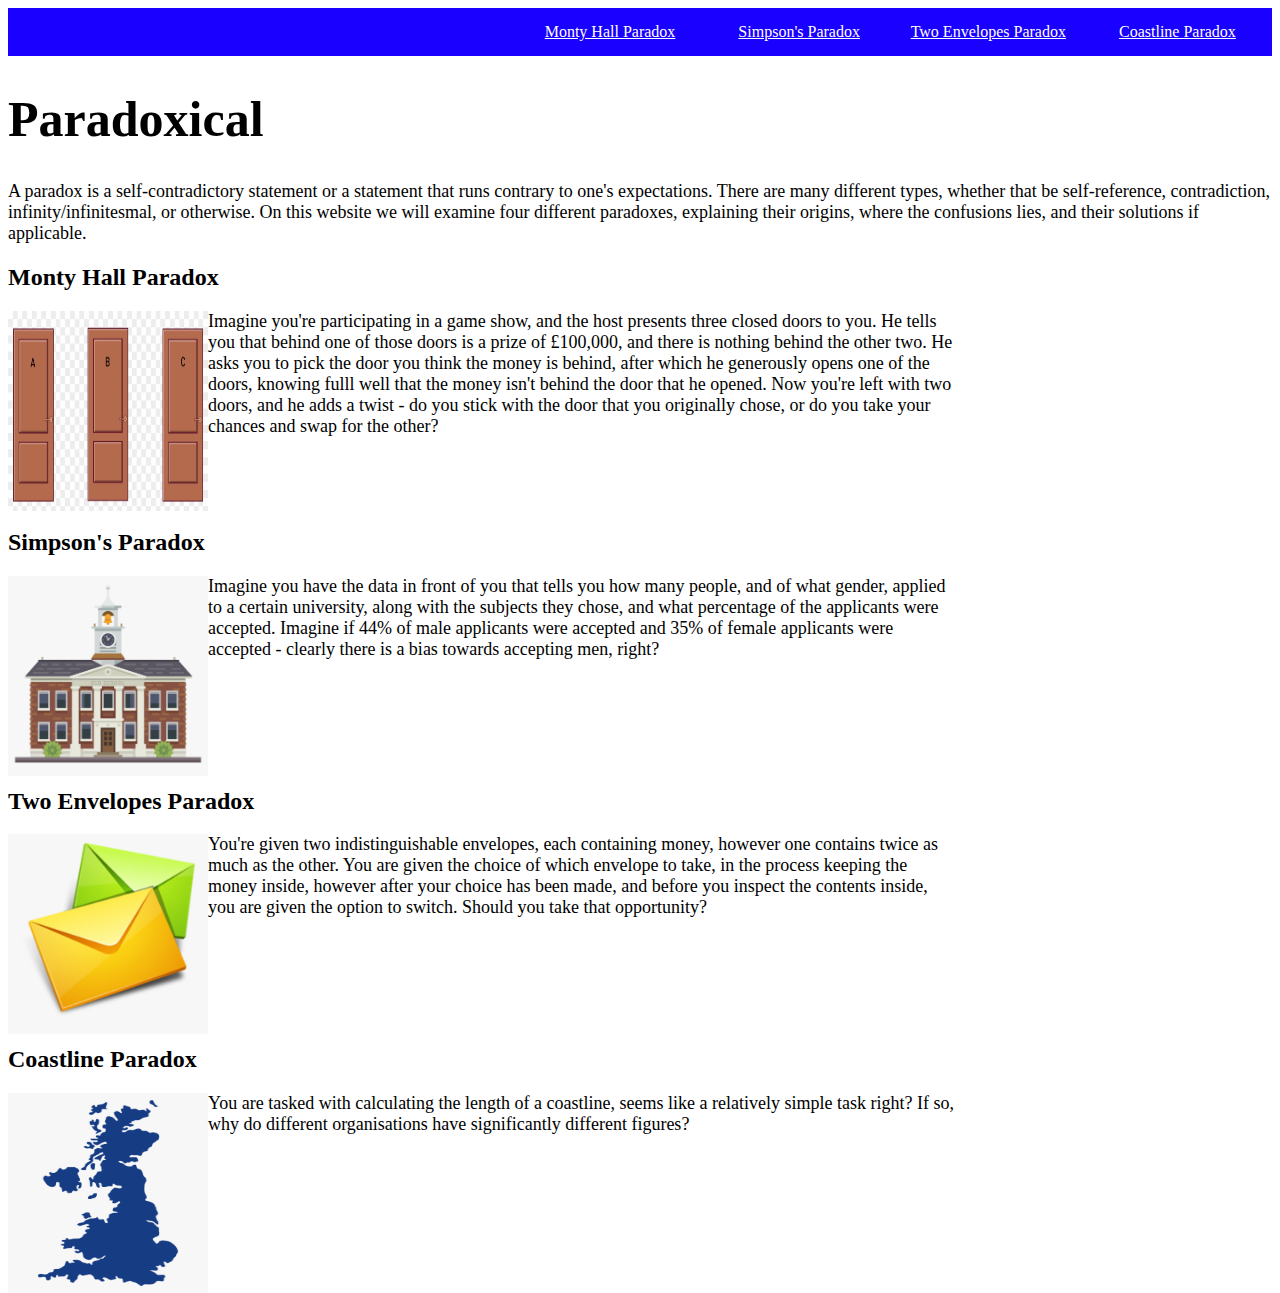
<file: index.html>
<!DOCTYPE html>
<html lang="en">

<head>
    <meta charset="UTF-8">
    <link rel="stylesheet" href="finished.css">
    <title>Paradoxical - Home Page</title>
</head>

<body>

    <div class="container">
        <div class="box box1"> </div>
        <div class="box box2"> <a href="montyhall.html" style="color:white">Monty Hall Paradox</a> </div>
        <div class="box box3"> <a href="simpsons.html" style="color:white">Simpson's Paradox</a> </div>
        <div class="box box4"> <a href="twoenvelopes.html" style="color: white;">Two Envelopes Paradox</a> </div>
        <div class="box box5"> <a href="coastline.html" style="color: white">Coastline Paradox</a> </div>
        
    </div>



    <h1 style="font-size: 50px;">Paradoxical</h1>

    <!-- Define paradox here -->
    <div>
    <p style="font-size: 18px;">A paradox is a self-contradictory statement or a statement that runs contrary to one's expectations. There are
        many different types, whether that be self-reference, contradiction, infinity/infinitesmal, or otherwise. On
        this website we will examine four different paradoxes, explaining their origins, where the confusions lies, and
        their solutions if applicable.</p>
    </div>

    <!-- Paradox 1 -->
    <div>
    <h2>Monty Hall Paradox</h2>
    <img src="three-doors.png" alt="three doors that represent the monty hall problem" ALIGN="left" width="200" height="200">
    <p style="font-size: 18px; width:75%">Imagine you're participating in a game show, and the host presents three closed doors to you. He tells you that
        behind one of those doors is a prize of £100,000, and there is nothing behind the other two. He asks you to pick
        the door you think the money is behind, after which he generously opens one of the doors, knowing fulll well
        that the money isn't behind the door that he opened. Now you're left with two doors, and he adds a twist - do
        you stick with the door that you originally chose, or do you take your chances and swap for the other? </p>
    </div>

    <!-- Paradox 2 -->
    <div>
   
    <br>
    <br>
    <br>
    <h2>Simpson's Paradox</h2>
    <img src="university.png" alt="a university used in the example description" ALIGN="left" width="200" height="200">
    <p style="font-size: 18px; width: 75%">Imagine you have the data in front of you that tells you how many people, and of what gender, applied to a
        certain university, along with the subjects they chose, and what percentage of the applicants were accepted.
        Imagine if 44% of male applicants were accepted and 35% of female applicants were accepted - clearly there is a
        bias towards accepting men, right?</p>
    </div>

    <!-- Paradox 3 -->
    <div>

    <br>
    <br>
    <br>
    <br>
    <br>
    <h2>Two Envelopes Paradox</h2>
    <img src="envelopes.png" alt="two envelopes that are key in the paradox" ALIGN="left" width="200" height="200">
    <p style="font-size: 18px; width: 75%">You're given two indistinguishable envelopes, each containing money, however one contains twice as much as the
        other. You are given the choice of which envelope to take, in the process keeping the money inside, however
        after your choice has been made, and before you inspect the contents inside, you are given the option to switch.
        Should you take that opportunity?</p>
    </div>

    <!-- Paradox 4 -->
    <div>

    <br>
    <br>
    <br>
    <br>
    <br>
    <h2>Coastline Paradox</h2>
    <img src="britain.png" alt="a picture of the island of britain" ALIGN="left" width="200" height="200">
    <p style="font-size: 18px; width: 75%">You are tasked with calculating the length of a coastline, seems like a relatively simple task right? If so, why
        do different organisations have significantly different figures?</p>
    </div>

</body>

</html>
</file>
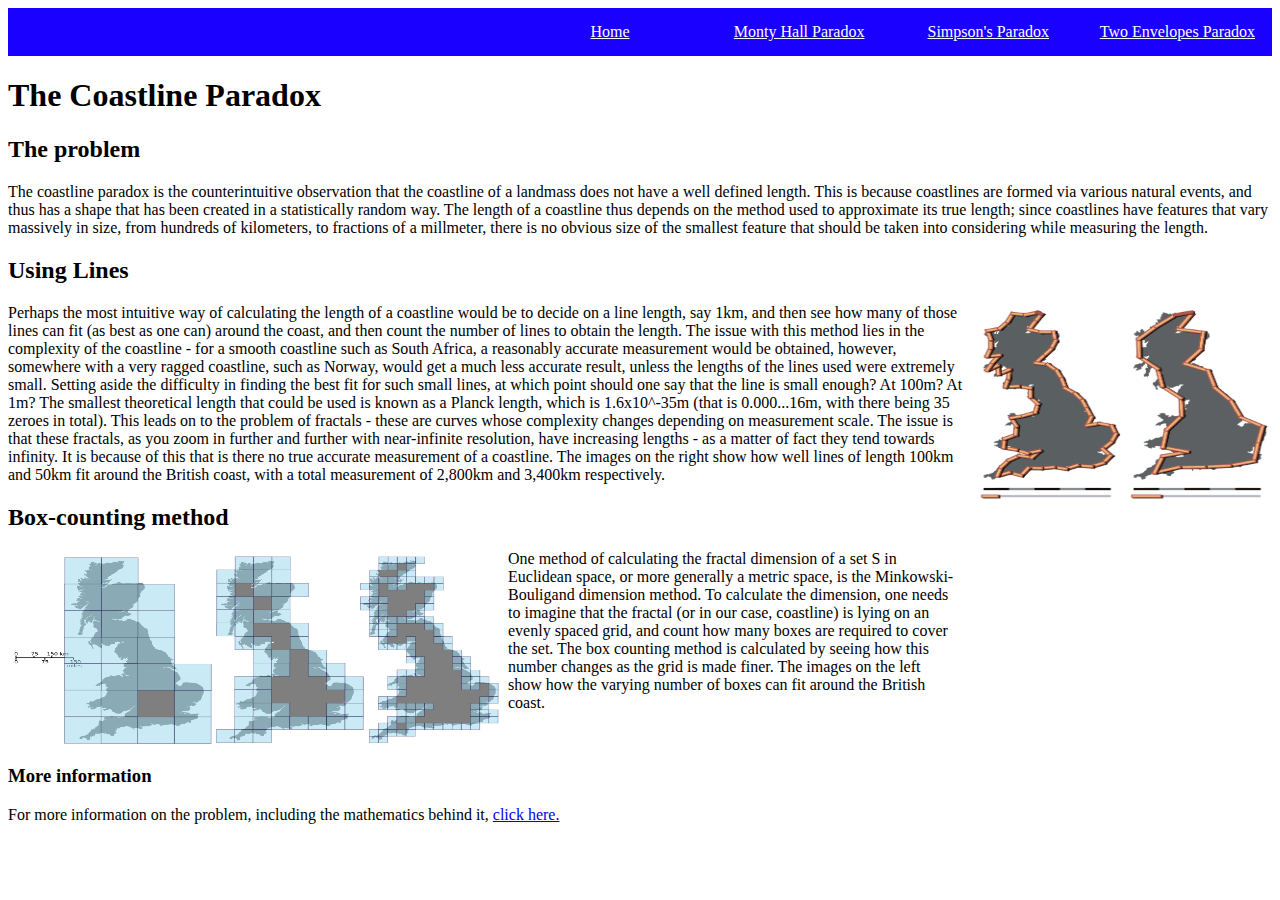
<file: coastline.html>
<!DOCTYPE html>
<html lang="en">

<head>
    <meta charset="UTF-8">
    <link rel="stylesheet" href="finished.css">
    <title>Paradoxical - Home Page</title>
</head>

<body>

    <div class="container">
        <div class="box box1"> </div>
        <div class="box box2"> <a href="index.html" style="color: white">Home</a> </div>
        <div class="box box3"> <a href="montyhall.html" style="color:white">Monty Hall Paradox</a> </div>
        <div class="box box4"> <a href="simpsons.html" style="color:white">Simpson's Paradox</a> </div>
        <div class="box box5"> <a href="twoenvelopes.html" style="color: white;">Two Envelopes Paradox</a> </div>

    </div>

    <div>
        <h1>The Coastline Paradox</h1>
    </div>

    <div>
        <h2>The problem</h2>
        <p> The coastline paradox is the counterintuitive observation that the coastline of a landmass does not have a
            well defined length. This is because coastlines are formed via various natural events, and thus has a shape
            that has been created in a statistically random way. The length of a coastline thus depends on the method
            used to approximate its true length; since coastlines have features that vary massively in size, from
            hundreds of kilometers, to fractions of a millmeter, there is no obvious size of the smallest feature that
            should be taken into considering while measuring the length. </p>
    </div>

    <div>
        <h2>Using Lines</h2>
        <img src="coastline_100km.png" alt="british coastline divided into 50km lines" ALIGN="right" width="150"
            height="200">
        <img src="coastline_50km.png" alt="british coastline divided into 100km lines" ALIGN="right" width="150"
            height="200">
        <p>Perhaps the most intuitive way of calculating the length of a coastline would be to decide on a line length,
            say 1km, and then see how many of those lines can fit (as best as one can) around the coast, and then count
            the number of lines to obtain the length. The issue with this method lies in the complexity of the coastline
            - for a smooth coastline such as South Africa, a reasonably accurate measurement would be obtained, however,
            somewhere with a very ragged coastline, such as Norway, would get a much less accurate result, unless the
            lengths of the lines used were extremely small. Setting aside the difficulty in finding the best fit for
            such small lines, at which point should one say that the line is small enough? At 100m? At 1m? The smallest
            theoretical length
            that could be used is known as a Planck length, which is 1.6x10^-35m (that is 0.000...16m, with there being
            35 zeroes in total). This leads on to the problem of
            fractals - these are curves whose complexity changes depending on measurement scale. The issue is that these
            fractals, as you zoom in further and further with near-infinite resolution, have increasing lengths - as a
            matter of fact they tend towards infinity. It is because of this that is there no true accurate measurement
            of a coastline. The images on the right show how well lines of length 100km and 50km fit around the British
            coast, with a total measurement of 2,800km and 3,400km respectively. </p>
    </div>

    <div>
        <h2>Box-counting method</h2>
        <img src="britain_box.png" alt="british coastline divided into boxes" ALIGN="left" width="500" height="200">
        <p style="width:75%">One method of calculating the fractal dimension of a set S in Euclidean space, or more
            generally a metric
            space, is the Minkowski-Bouligand dimension method. To calculate the dimension, one needs to imagine that
            the fractal (or in our case, coastline) is lying on an evenly spaced grid, and count how many boxes are
            required to cover the set. The box counting method is calculated by seeing how this number changes as the
            grid is made finer. The images on the left show how the varying number of boxes can fit around the British
            coast.</p>
    </div>
    <br>

    <div>
        <h3>More information</h3>
        <p>For more information on the problem, including the mathematics behind it, <a
                href="https://en.wikipedia.org/wiki/Coastline_paradox" target="_blank">click here.</a></p>
        <div></div>
</body>
</file>
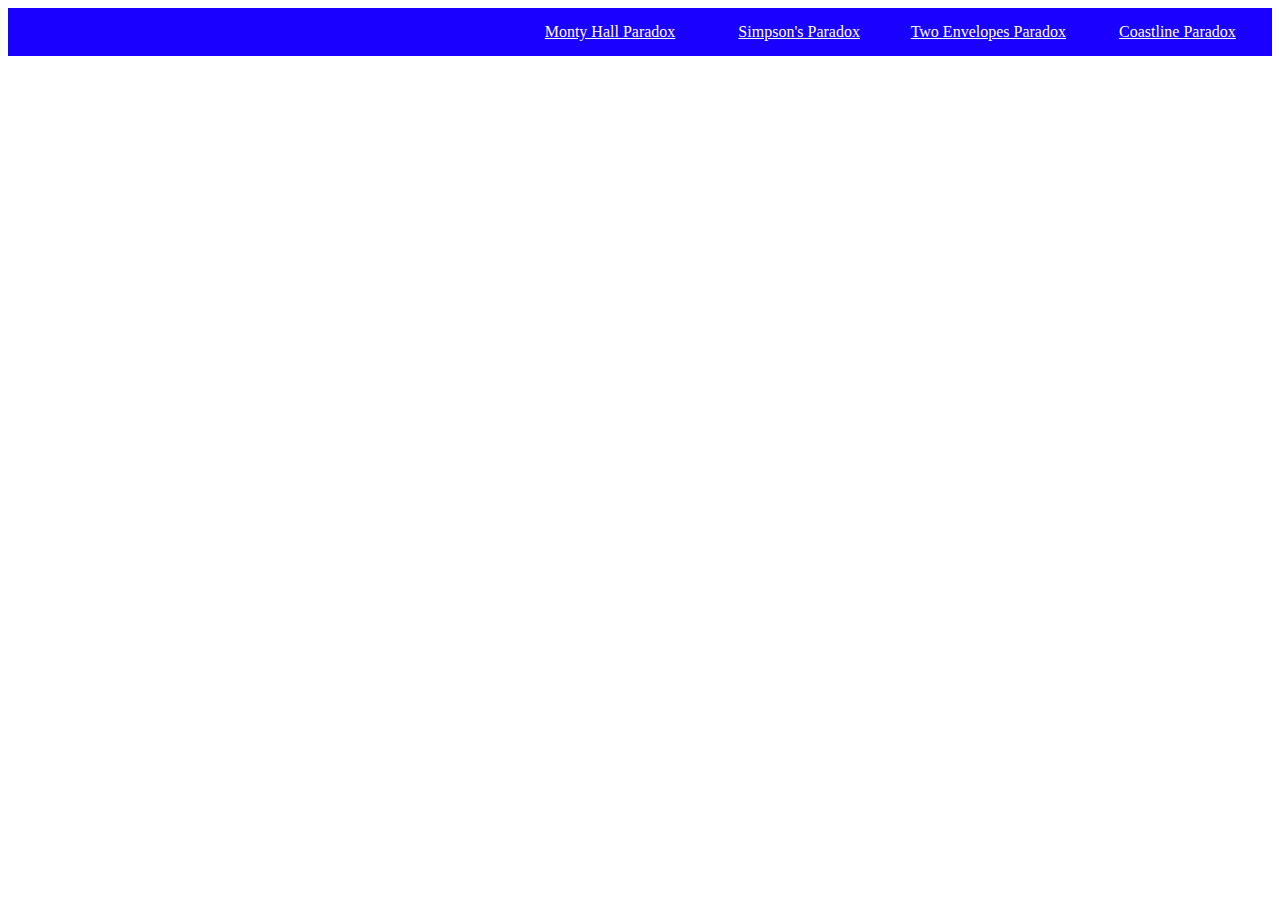
<file: index2.html>
<!DOCTYPE html>
<html lang="en">
<head>
    <meta charset="UTF-8">
    <link rel="stylesheet" href="finished.css">
    <title>1 - Flexbox</title>
</head>
<body>
    <div class="container">
        <div class="box box1"> </div>
        <div class="box box2"> <a href="montyhall.html" style="color:white">Monty Hall Paradox</a> </div>
        <div class="box box3"> <a href="simpsons.html" style="color:white">Simpson's Paradox</a> </div>
        <div class="box box4"> <a href="twoenvelopes.html" style="color: white;">Two Envelopes Paradox</a> </div>
        <div class="box box5"> <a href="coastline.html" style="color: white">Coastline Paradox</a> </div>
        
    </div>

    

</body>
</html>
</file>
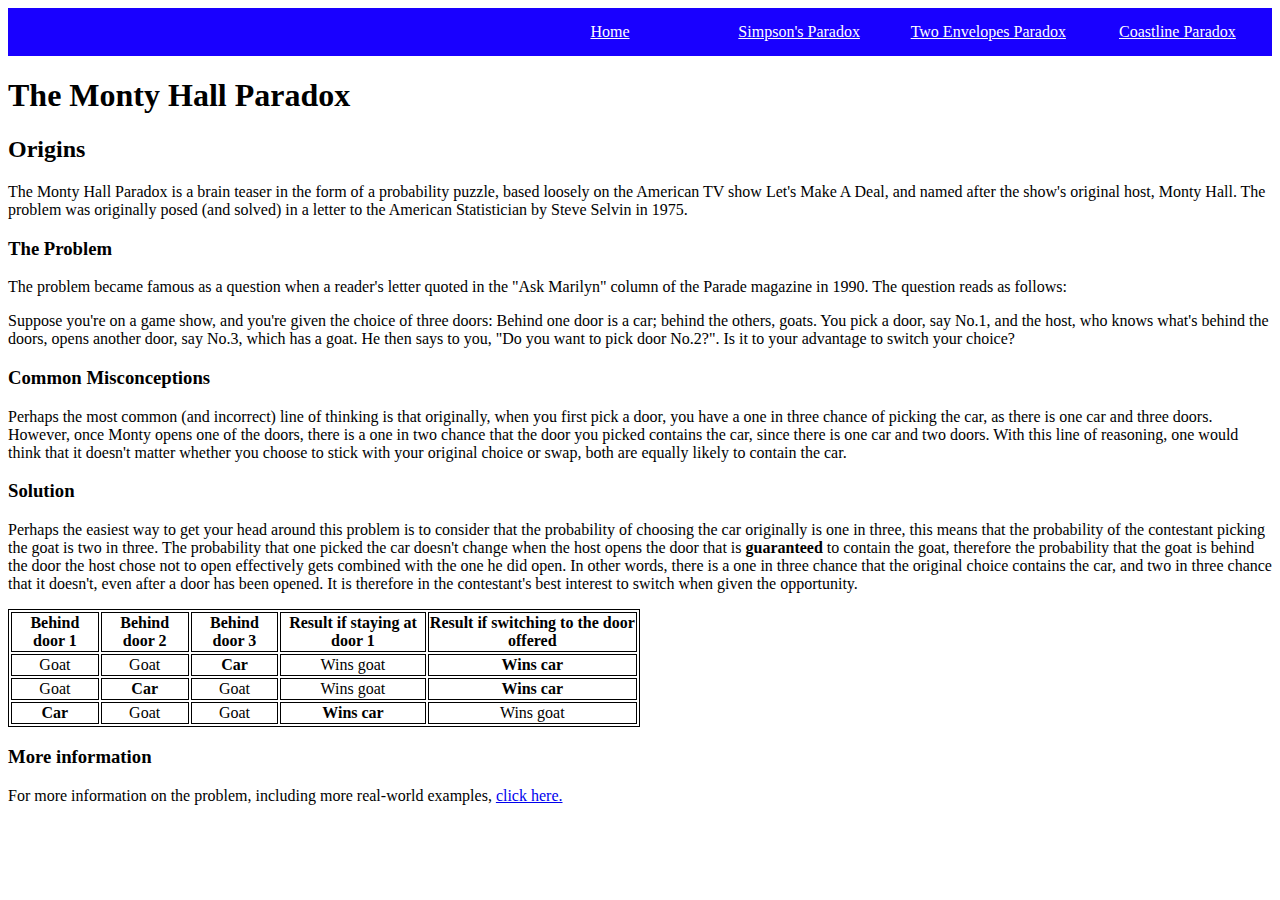
<file: montyhall.html>
<!DOCTYPE html>
<html lang="en">

<head>
    <meta charset="UTF-8">
    <link rel="stylesheet" href="finished.css">
    <title>Paradoxical - Home Page</title>
</head>

<style>
    table,
    th,
    td {
        border: 1px solid black;
    }
</style>
</head>

<body>

    <body>

        <div class="container">
            <div class="box box1"> </div>
            <div class="box box2"> <a href="index.html" style="color:white">Home</a> </div>
            <div class="box box3"> <a href="simpsons.html" style="color:white">Simpson's Paradox</a> </div>
            <div class="box box4"> <a href="twoenvelopes.html" style="color: white;">Two Envelopes Paradox</a> </div>
            <div class="box box5"> <a href="coastline.html" style="color: white">Coastline Paradox</a> </div>

        </div>

        <div>
            <h1>The Monty Hall Paradox</h1>
        </div>

        <div>
            <h2>Origins</h2>
            <p>The Monty Hall Paradox is a brain teaser in the form of a probability puzzle, based loosely on the
                American
                TV show Let's Make A Deal, and named after the show's original host, Monty Hall. The problem was
                originally
                posed (and solved) in a letter to the American Statistician by Steve Selvin in 1975.
            </p>
        </div>

        <div>
            <div>
                <h3>The Problem</h3>
                <p>The problem became famous as a question when a reader's letter quoted in the "Ask Marilyn" column of
                    the
                    Parade magazine in 1990. The question reads as follows:</p>
                <p>Suppose you're on a game show, and you're given the choice of three doors: Behind one door is a car;
                    behind
                    the others, goats. You pick a door, say No.1, and the host, who knows what's behind the doors, opens
                    another
                    door, say No.3, which has a goat. He then says to you, "Do you want to pick door No.2?". Is it to
                    your
                    advantage to switch your choice?</p>
            </div>
            <div>
                <h3>Common Misconceptions</h3>
                <p>Perhaps the most common (and incorrect) line of thinking is that originally, when you first pick a
                    door,
                    you
                    have a one in three chance of picking the car, as there is one car and three doors. However, once
                    Monty
                    opens one of the doors, there is a one in two chance that the door you picked contains the car,
                    since
                    there
                    is one car and two doors. With this line of reasoning, one would think that it doesn't matter
                    whether
                    you
                    choose to stick with your original choice or swap, both are equally likely to contain the car.</p>
            </div>

            <div>
                <h3>Solution</h3>
                <p>Perhaps the easiest way to get your head around this problem is to consider that the probability of
                    choosing the car originally is one in three, this means that the probability of the contestant
                    picking
                    the goat is
                    two in three. The probability that one picked the car doesn't change when the host opens the door
                    that
                    is <b>guaranteed</b> to contain the goat, therefore the probability that the goat is behind the door
                    the host chose not to open effectively gets combined with the one he did open. In other words, there
                    is
                    a one in three chance that the original choice contains the car, and two in three chance that it
                    doesn't, even after a door has been opened. It is therefore in the contestant's best interest to
                    switch
                    when given the opportunity.</p>

                <table style="width:50%">
                    <tr>
                        <th>Behind door 1</th>
                        <th>Behind door 2</th>
                        <th>Behind door 3</th>
                        <th>Result if staying at door 1</th>
                        <th>Result if switching to the door offered</th>
                    </tr>
                    <tr>
                        <td style="text-align:center">Goat</td>
                        <td style="text-align:center">Goat</td>
                        <td style="text-align:center"><b>Car</b></td>
                        <td style="text-align:center">Wins goat</td>
                        <td style="text-align:center"><b>Wins car</b></td>
                    </tr>
                    <tr>
                        <td style="text-align:center">Goat</td>
                        <td style="text-align:center"><b>Car</b></td>
                        <td style="text-align:center">Goat</td>
                        <td style="text-align:center">Wins goat</td>
                        <td style="text-align:center"><b>Wins car</b></td>
                    </tr>
                    <tr>
                        <td style="text-align:center"><b>Car</b></td>
                        <td style="text-align:center">Goat</td>
                        <td style="text-align:center">Goat</td>
                        <td style="text-align:center"><b>Wins car</b></td>
                        <td style="text-align:center">Wins goat</td>
                    </tr>
                </table>
            </div>

            <div>
                <h3>More information</h3>
                <p>For more information on the problem, including more real-world examples, <a
                        href="https://en.wikipedia.org/wiki/Monty_Hall_problem" target="_blank">click here.</a></p>
            </div>

        </div>


    </body>
</file>
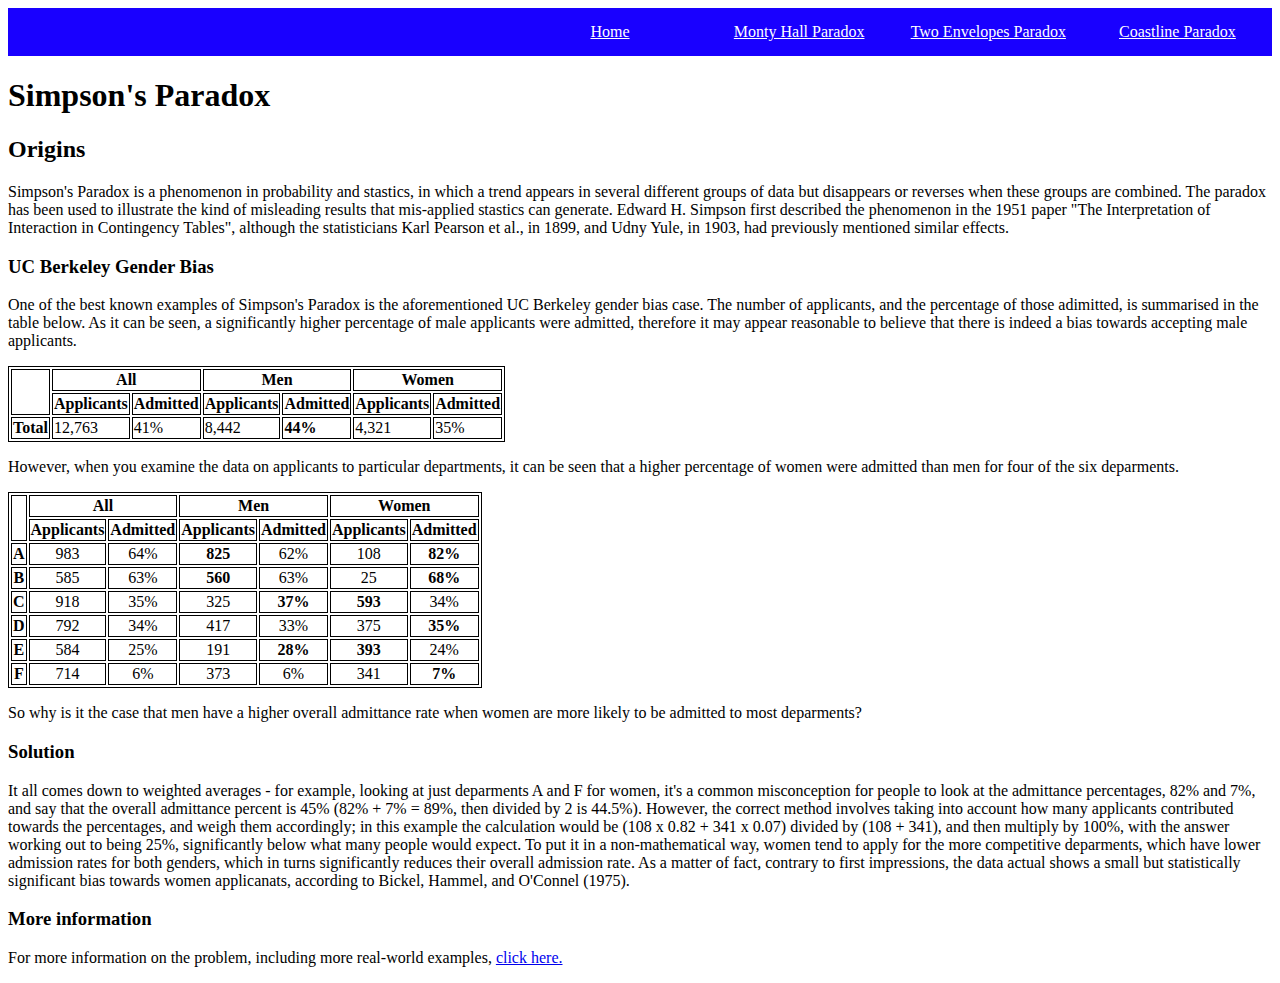
<file: simpsons.html>
<!DOCTYPE html>
<html lang="en">

<head>
    <meta charset="UTF-8">
    <link rel="stylesheet" href="finished.css">
    <title>Paradoxical - Home Page</title>
</head>

<style>
    table,
    th,
    td {
        border: 1px solid black;
    }
</style>
</head>

<body>

    <body>

        <div class="container">
            <div class="box box1"> </div>
            <div class="box box2"> <a href="index.html" style="color:white">Home</a> </div>
            <div class="box box3"> <a href="montyhall.html" style="color:white">Monty Hall Paradox</a> </div>
            <div class="box box4"> <a href="twoenvelopes.html" style="color: white;">Two Envelopes Paradox</a> </div>
            <div class="box box5"> <a href="coastline.html" style="color: white">Coastline Paradox</a> </div>

        </div>


        <div>
            <h1>Simpson's Paradox</h1>
        </div>

        <div>
            <h2>Origins</h2>
            <p>Simpson's Paradox is a phenomenon in probability and stastics, in which a trend appears in several
                different
                groups of data but disappears or reverses when these groups are combined. The paradox has been used to
                illustrate the kind of misleading results that mis-applied stastics can generate. Edward H. Simpson
                first
                described the phenomenon in the 1951 paper "The Interpretation of Interaction in Contingency Tables",
                although the statisticians Karl Pearson et al., in 1899, and Udny Yule, in 1903, had previously
                mentioned
                similar effects.
            </p>
        </div>

            <div>
                <h3>UC Berkeley Gender Bias</h3>
                <p>One of the best known examples of Simpson's Paradox is the aforementioned UC Berkeley gender bias
                    case. The number of applicants, and the percentage of those adimitted, is summarised in the table
                    below. As it can be seen, a significantly higher percentage of male applicants were admitted,
                    therefore it may appear reasonable to believe that there is indeed a bias towards accepting male
                    applicants.</p>

                <table>
                    <col>
                    <colgroup span="2"></colgroup>
                    <colgroup span="2"></colgroup>
                    <tr>
                        <td rowspan="2"></td>
                        <th colspan="2" scope="colgroup">All</th>
                        <th colspan="2" scope="colgroup">Men</th>
                        <th colspan="2" scope="colgroup">Women</th>
                    </tr>
                    <tr>
                        <th scope="col">Applicants</th>
                        <th scope="col">Admitted</th>
                        <th scope="col">Applicants</th>
                        <th scope="col">Admitted</th>
                        <th scope="col">Applicants</th>
                        <th scope="col">Admitted</th>

                    </tr>
                    <tr>
                        <th scope="row">Total</th>
                        <td>12,763</td>
                        <td>41%</td>
                        <td>8,442</td>
                        <td><b>44%</b></td>
                        <td>4,321</td>
                        <td>35%</td>
                    </tr>
                </table>

                <p>However, when you examine the data on applicants to particular departments, it can be seen that a
                    higher percentage of women were admitted than men for four of the six deparments.</p>


                <table>
                    <col>
                    <colgroup span="2"></colgroup>
                    <colgroup span="2"></colgroup>
                    <tr>
                        <td rowspan="2"></td>
                        <th colspan="2" scope="colgroup">All</th>
                        <th colspan="2" scope="colgroup">Men</th>
                        <th colspan="2" scope="colgroup">Women</th>
                    </tr>
                    <tr>
                        <th scope="col">Applicants</th>
                        <th scope="col">Admitted</th>
                        <th scope="col">Applicants</th>
                        <th scope="col">Admitted</th>
                        <th scope="col">Applicants</th>
                        <th scope="col">Admitted</th>

                    </tr>
                    <tr>
                        <th scope="row">A</th>
                        <td style="text-align:center">983</td>
                        <td style="text-align:center">64%</td>
                        <td style="text-align:center"><b>825</b></td>
                        <td style="text-align:center">62%</td>
                        <td style="text-align:center">108</td>
                        <td style="text-align:center"><b>82%</b></td>
                    </tr>
                    <tr>
                        <th scope="row">B</th>
                        <td style="text-align:center">585</td>
                        <td style="text-align:center">63%</td>
                        <td style="text-align:center"><b>560</b></td>
                        <td style="text-align:center">63%</td>
                        <td style="text-align:center">25</td>
                        <td style="text-align:center"><b>68%</b></td>
                    </tr>
                    <tr>
                        <th scope="row">C</th>
                        <td style="text-align:center">918</td>
                        <td style="text-align:center">35%</td>
                        <td style="text-align:center">325</td>
                        <td style="text-align:center"><b>37%</b></td>
                        <td style="text-align:center"><b>593</b></td>
                        <td style="text-align:center">34%</td>
                    </tr>
                    <tr>
                        <th scope="row">D</th>
                        <td style="text-align:center">792</td>
                        <td style="text-align:center">34%</td>
                        <td style="text-align:center">417</td>
                        <td style="text-align:center">33%</td>
                        <td style="text-align:center">375</td>
                        <td style="text-align:center"><b>35%</b></td>
                    </tr>
                    <tr>
                        <th scope="row">E</th>
                        <td style="text-align:center">584</td>
                        <td style="text-align:center">25%</td>
                        <td style="text-align:center">191</td>
                        <td style="text-align:center"><b>28%</b></td>
                        <td style="text-align:center"><b>393</b></td>
                        <td style="text-align:center">24%</td>
                    </tr>
                    <tr>
                        <th scope="row">F</th>
                        <td style="text-align:center">714</td>
                        <td style="text-align:center">6%</td>
                        <td style="text-align:center">373</td>
                        <td style="text-align:center">6%</td>
                        <td style="text-align:center">341</td>
                        <td style="text-align:center"><b>7%</b></td>
                    </tr>
                </table>

                <p>So why is it the case that men have a higher overall admittance rate when women are more likely to be
                    admitted to most deparments? </p>
            </div>



            <div>
                <h3>Solution</h3>
                <p>It all comes down to weighted averages - for example, looking at just deparments A and F for women,
                    it's a common misconception for people to look at the admittance percentages, 82% and 7%, and say
                    that the overall admittance percent is 45% (82% + 7% = 89%, then divided by 2 is 44.5%). However,
                    the correct method involves taking into account how many applicants contributed towards the
                    percentages, and weigh them accordingly; in this example the calculation would be (108 x 0.82 + 341
                    x 0.07) divided by (108 + 341), and then multiply by 100%, with the answer working out to being 25%,
                    significantly below what many people would expect. To put it in a non-mathematical way, women tend
                    to apply for the more competitive deparments, which have lower admission rates for both genders,
                    which in turns significantly reduces their overall admission rate. As a matter of fact, contrary to
                    first impressions, the data actual shows a small but statistically significant bias towards women
                    applicanats, according to Bickel, Hammel, and O'Connel (1975).</p>
            </div>
            <div>
                <h3>More information</h3>
                <p>For more information on the problem, including more real-world examples, <a
                        href="https://en.wikipedia.org/wiki/Simpson%27s_paradox" target="_blank">click here.</a></p>
            </div>


    </body>
</file>
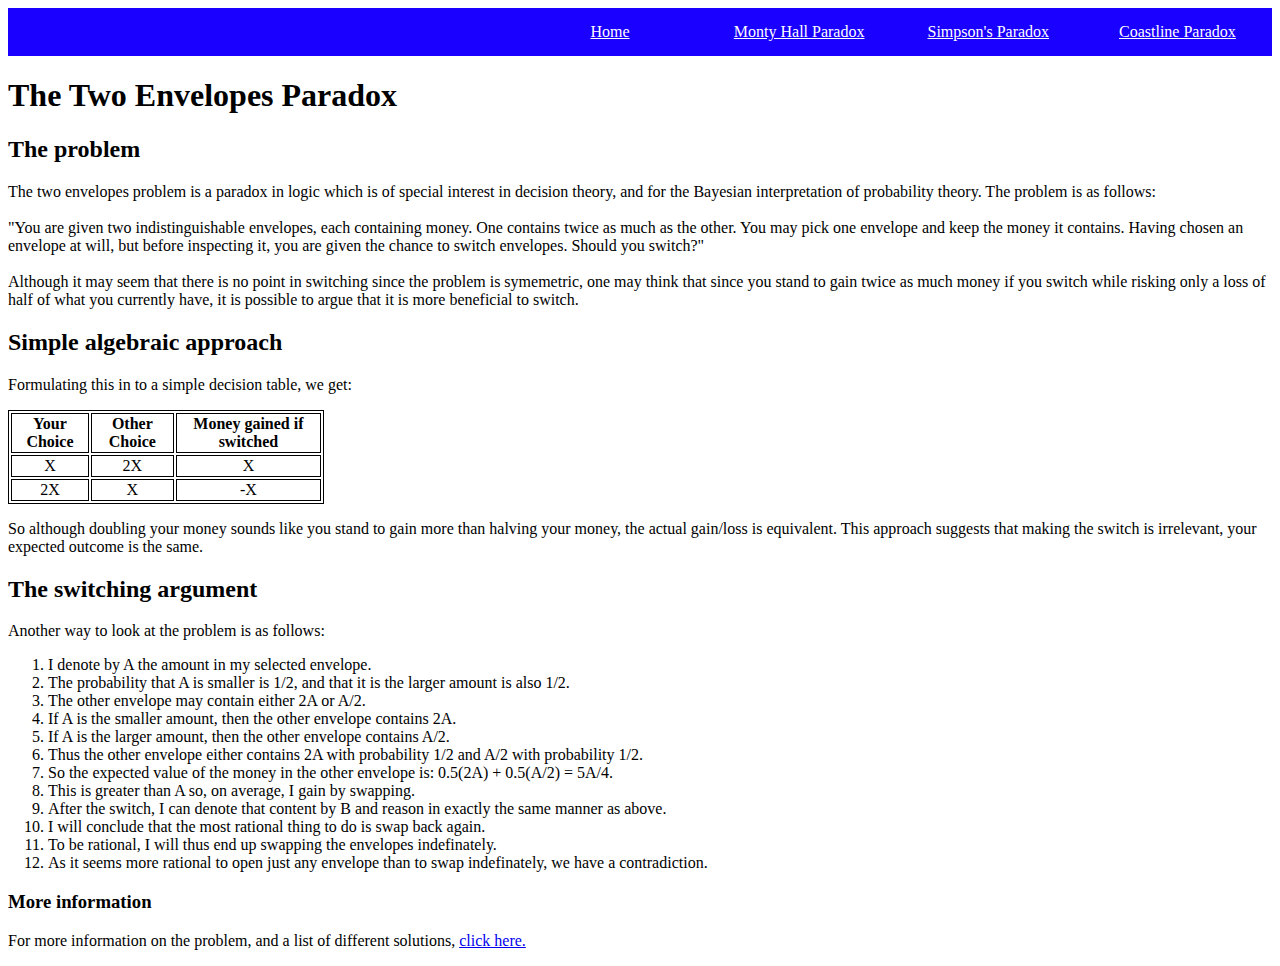
<file: twoenvelopes.html>
<!DOCTYPE html>
<html lang="en">

<head>
    <meta charset="UTF-8">
    <link rel="stylesheet" href="finished.css">
    <title>Paradoxical - Home Page</title>
    <style>
        table,
        th,
        td {
            border: 1px solid black;
        }
    </style>
</head>

<body>

    <div class="container">
        <div class="box box1"> </div>
        <div class="box box2"> <a href="index.html" style="color:white">Home</a> </div>
        <div class="box box3"> <a href="montyhall.html" style="color:white">Monty Hall Paradox</a> </div>
        <div class="box box4"> <a href="simpsons.html" style="color:white">Simpson's Paradox</a> </div>
        <div class="box box5"> <a href="coastline.html" style="color: white">Coastline Paradox</a> </div>

    </div>




    <div>
        <h1>The Two Envelopes Paradox</h1>
    </div>

    <div>
        <h2>The problem</h2>
        <p>The two envelopes problem is a paradox in logic which is of special interest in decision theory, and for the
            Bayesian interpretation of probability theory. The problem is as follows: <br>
            <br>

            "You are given two indistinguishable envelopes, each containing money. One contains twice as much as the
            other. You may pick one envelope and keep the money it contains. Having chosen an envelope at will, but
            before inspecting it, you are given the chance to switch envelopes. Should you switch?"
            <br>
            <br>
            Although it may seem that there is no point in switching since the problem is symemetric, one may think that
            since you stand to gain twice as much money if you switch while risking only a loss of half of what you
            currently have, it is possible to argue that it is more beneficial to switch.
        </p>
    </div>

    <div>
        <h2>Simple algebraic approach</h2>
        <p>Formulating this in to a simple decision table, we get:</p>

        <table style="width:25%">
            <tr>
                <th>Your Choice</th>
                <th>Other Choice</th>
                <th>Money gained if switched</th>

            </tr>
            <tr>
                <td style="text-align:center">X</td>
                <td style="text-align:center">2X</td>
                <td style="text-align:center">X</td>
            </tr>
            <tr>
                <td style="text-align:center">2X</td>
                <td style="text-align:center">X</td>
                <td style="text-align:center">-X</td>
            </tr>
        </table>
        <p>So although doubling your money sounds like you stand to gain more than halving your money, the actual
            gain/loss is equivalent. This approach suggests that making the switch is irrelevant, your expected outcome
            is the same.</p>
    </div>

    <div>
        <h2>The switching argument</h2>
        <p>Another way to look at the problem is as follows:
        <ol>
            <li>I denote by A the amount in my selected envelope.</li>
            <li>The probability that A is smaller is 1/2, and that it is the larger amount is also 1/2.</li>
            <li>The other envelope may contain either 2A or A/2.</li>
            <li>If A is the smaller amount, then the other envelope contains 2A.</li>
            <li>If A is the larger amount, then the other envelope contains A/2.</li>
            <li>Thus the other envelope either contains 2A with probability 1/2 and A/2 with probability 1/2.</li>
            <li>So the expected value of the money in the other envelope is: 0.5(2A) + 0.5(A/2) = 5A/4.</li>
            <li>This is greater than A so, on average, I gain by swapping.</li>
            <li>After the switch, I can denote that content by B and reason in exactly the same manner as above.</li>
            <li>I will conclude that the most rational thing to do is swap back again.</li>
            <li>To be rational, I will thus end up swapping the envelopes indefinately.</li>
            <li>As it seems more rational to open just any envelope than to swap indefinately, we have a contradiction.
            </li>
        </ol>
        </p>
    </div>

    <div>
    <h3>More information</h3>
    <p>For more information on the problem, and a list of different solutions, <a
            href="https://en.wikipedia.org/wiki/Two_envelopes_problem" target="_blank">click here.</a></p>
    </div>
        </body>
</file>
<file: finished.css>
@import url('https://fonts.googleapis.com/css?family=Montserrat+Alternates:900');

* {
    box-sizing: border-box;
}
.box {
    color:white;
    font-size: 16px;
    /* font-family: 'Montserrat Alternates', sans-serif; */
    text-align: center;
    padding:15px;
    flex: 1;


  
}
  
  .box1 { background:#1900ff; flex: 3;}
  .box2 { background:#1900ff;}
  .box3 { background:#1900ff;}
  .box4 { background:#1900ff;}
  .box5 { background:#1900ff;}


.container {
    display: flex;
    flex-direction: row;
    justify-content: flex-end;

}
</file>
